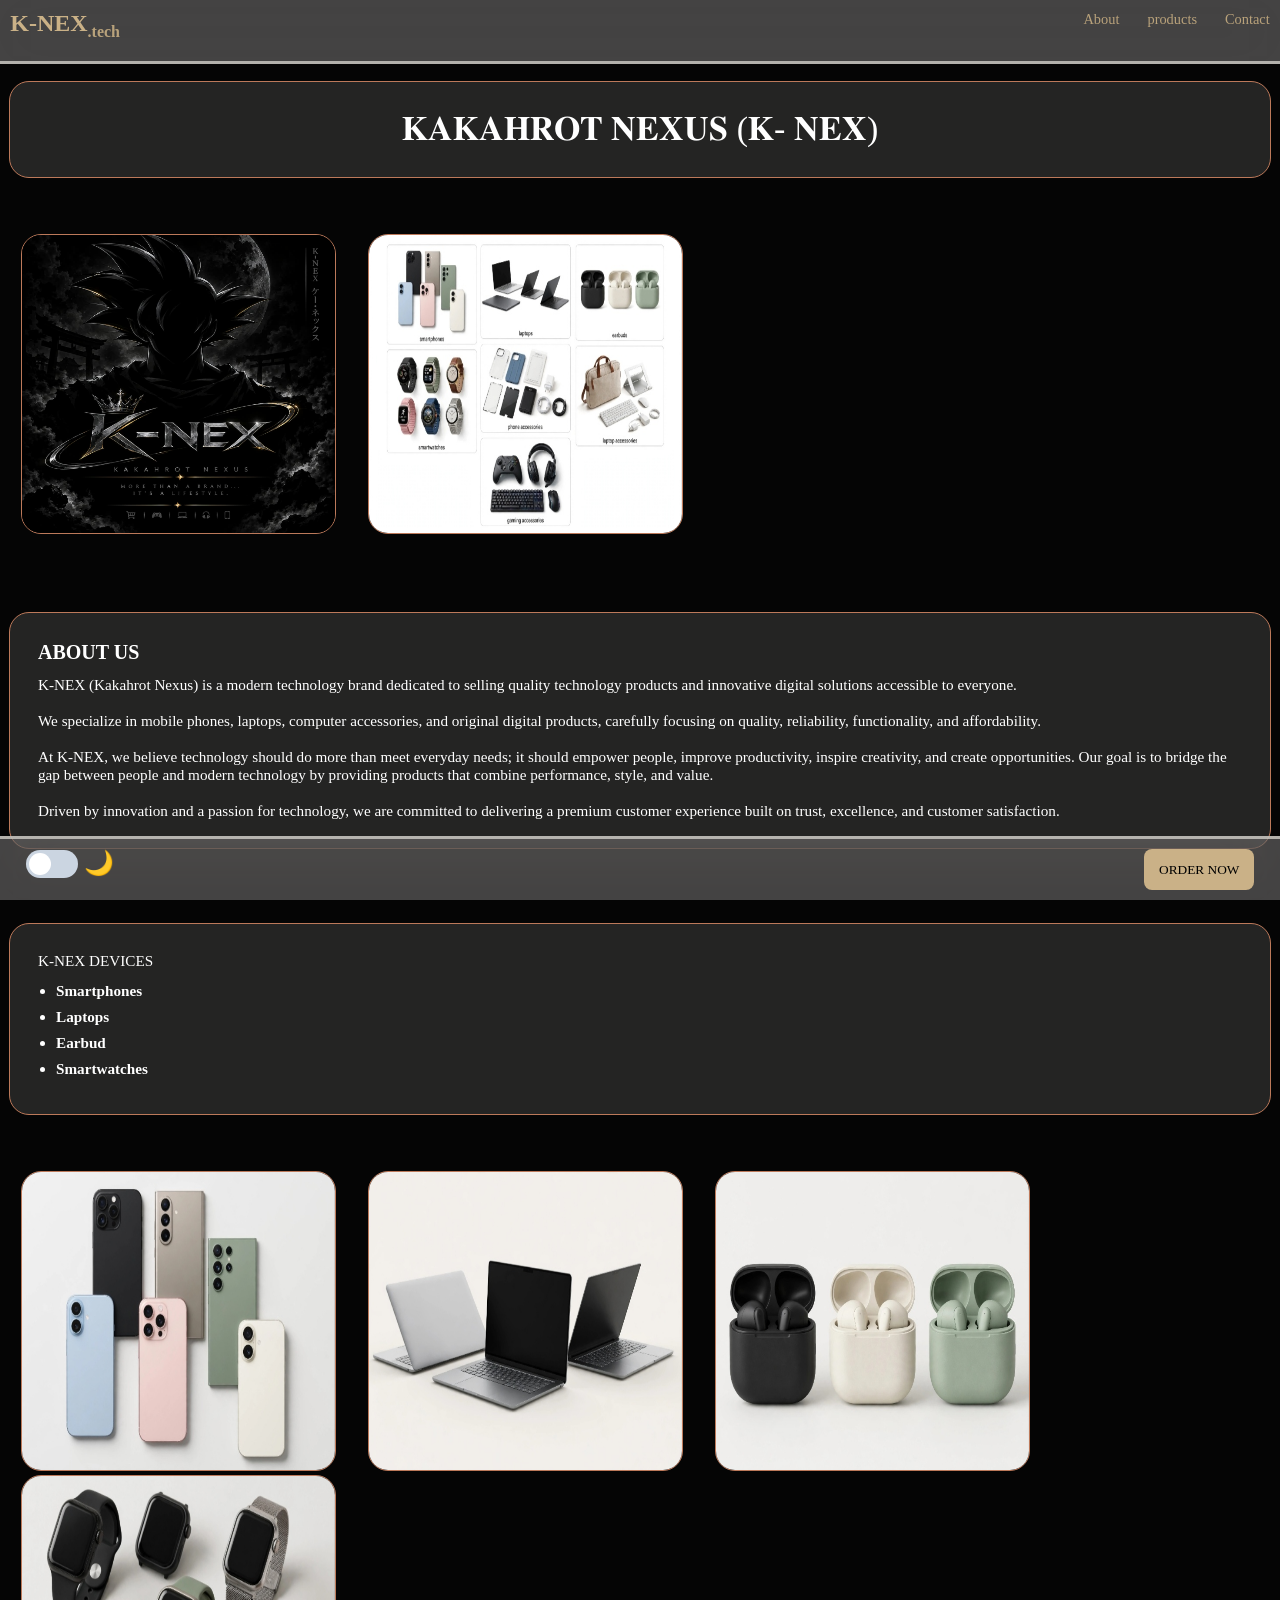
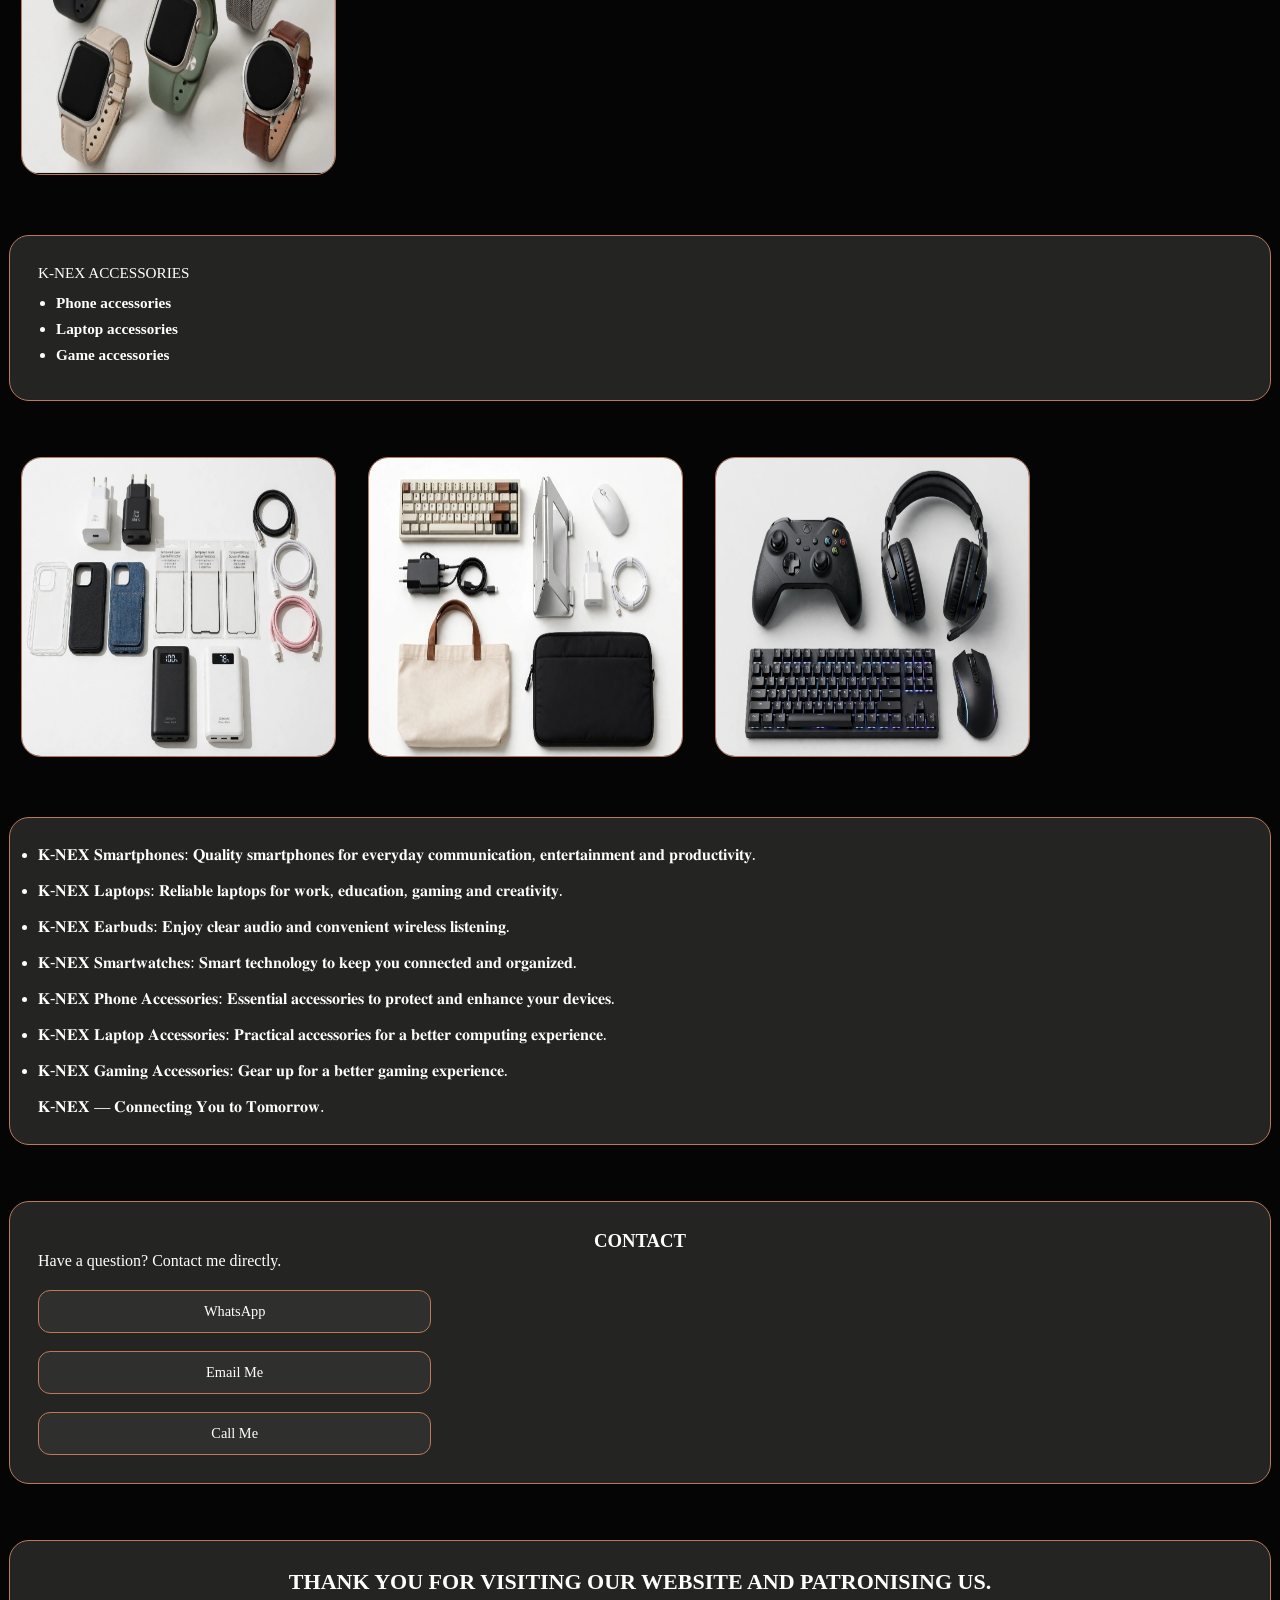
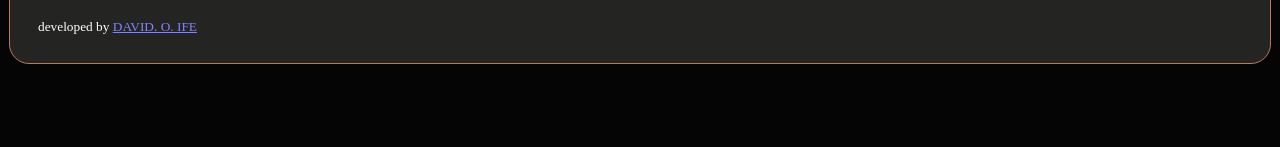
<file: index.html>
<!DOCTYPE html>
<html lang="en">
<head>
    <meta charset="UTF-8">
<meta name="viewport" content="width=device-width, initial-scale=1.0">
<meta name="description" content="KHAKHAROT NEXUS-(𝐊-𝐍𝐄𝐗) 𝐢𝐬 𝐚 𝐦𝐨𝐝𝐞𝐫𝐧 𝐭𝐞𝐜𝐡𝐧𝐨𝐥𝐨𝐠𝐲 𝐛𝐫𝐚𝐧𝐝 𝐟𝐨𝐜𝐮𝐬𝐞𝐝 𝐨𝐧 𝐩𝐡𝐨𝐧𝐞𝐬, 𝐥𝐚𝐩𝐭𝐨𝐩𝐬, 𝐜𝐨𝐦𝐩𝐮𝐭𝐞𝐫 𝐚𝐜𝐜𝐞𝐬𝐬𝐨𝐫𝐢𝐞𝐬 𝐚𝐧𝐝 𝐨𝐫𝐢𝐠𝐢𝐧𝐚𝐥 𝐝𝐢𝐠𝐢𝐭𝐚𝐥 𝐩𝐫𝐨𝐝𝐮𝐜𝐭𝐬. 𝐖𝐞 𝐚𝐢𝐦 𝐭𝐨 𝐜𝐨𝐧𝐧𝐞𝐜𝐭 𝐜𝐮𝐬𝐭𝐨𝐦𝐞𝐫𝐬 𝐰𝐢𝐭𝐡 𝐪𝐮𝐚𝐥𝐢𝐭𝐲 𝐭𝐞𝐜𝐡𝐧𝐨𝐥𝐨𝐠𝐲 𝐩𝐫𝐨𝐝𝐮𝐜𝐭𝐬 𝐚𝐭 𝐜𝐨𝐦𝐩𝐞𝐭𝐢𝐭𝐢𝐯𝐞 𝐩𝐫𝐢𝐜𝐞𝐬."/> 
<meta name="google-site-verification" content="ZM77pm68s6TNVsRroFC84fOKpAcSX0Koi5VpmOA-lec" />
    <title>KHAKHAROT NEXUS</title>
    <link rel="stylesheet" href="knex.css">
<link rel="manifest" href="/manifest.json">
  <link rel="apple-touch-icon" href="/icon-192.png">
</head>
<header class="top-bar">
  <div class="logo">K-NEX<sub>.tech</sub></div>
  <div class="nav-links">
    <a href="#about">About</a>
    <a href="#product">products</a>
    <a href="#contact">Contact</a>
  </div>
</header>
<br/><br/><br/><br/>
<body>
    <div class="cardy">
       <h3 class="title">
           𝐊𝐀𝐊𝐀𝐇𝐑𝐎𝐓 𝐍𝐄𝐗𝐔𝐒 (𝐊- 𝐍𝐄𝐗) 
       </h3>
    </div>
    <div class="cady"></div>
        <img src="knex-logo.png" style="width:315px ; height:300px ; border: 1px solid #BC795A; margin-left:12px; border-radius:20px ;"alt="K-NEX logo">
       &nbsp&nbsp&nbsp 
        <img src="gadget.jpg" style="width:315px ; height:300px ; border: 1px solid #BC795A; margin-left:12px; border-radius:20px ;"alt="K-NEX products"> 
     <div class="cady" id="about"></div>
     <br/>
  <div>
      <div class="grid">
          <div class="card  col-7">
              <h2>
                  ABOUT US
              </h2>
              <p>
                  K-NEX (Kakahrot Nexus) is a modern technology brand dedicated to selling quality technology products and innovative digital solutions accessible to everyone.
           </p><br/>
          <p>
We specialize in mobile phones, laptops, computer accessories, and original digital products, carefully focusing on quality, reliability, functionality, and affordability.
      </p><br/>
     <p>
At K-NEX, we believe technology should do more than meet everyday needs; it should empower people, improve productivity, inspire creativity, and create opportunities. Our goal is to bridge the gap between people and modern technology by providing products that combine performance, style, and value.
        </p><br/>
    <p>
Driven by innovation and a passion for technology, we are committed to delivering a premium customer experience built on trust, excellence, and customer satisfaction.
              </p>
          </div>
      </div>
  </div>
  <div class="cady" id="product"></div>
  <br/>
  <div>
      <div class="grid">
          <div class="card">
                  <p>
                      K-NEX DEVICES 
                  </p>
              <ul>
                  <li>
                      Smartphones
                  </li>
                  <li>
                      Laptops
                  </li>
                  <li>
                      Earbud
                  </li>
                  <li>
                      Smartwatches
                  </li>
              </ul>
          </div>
      </div>
  </div>
  <div class="cady"></div>
  <img src="phones.jpg" style="width:315px ; height:300px ; border: 1px solid #BC795A; margin-left:12px; border-radius:20px ;"alt="K-NEX smartphone"> &nbsp&nbsp&nbsp
     <img src="laptop.jpg" style="width:315px ; height:300px ; border: 1px solid #BC795A; margin-left:12px; border-radius:20px ;"alt="K-NEX laptop"> &nbsp&nbsp&nbsp
     <img src="earbuds.jpg" style="width:315px ; height:300px ; border: 1px solid #BC795A; margin-left:12px; border-radius:20px ;"alt="K-NEX earbud"> &nbsp&nbsp&nbsp
     <img src="watch.jpg" style="width:315px ; height:300px ; border: 1px solid #BC795A; margin-left:12px; border-radius:20px ;"alt="K-NEX smartwatch"> 
     <div class="cady" id="about"></div>
  <div>
      <div class="grid">
          <div class="card">
              
                  <p>
                      K-NEX ACCESSORIES 
                  </p>
              <ul>
                  <li>
                      Phone accessories
                  </li>
                  <li>
                      Laptop accessories 
                  </li>
                  <li>
                      Game accessories
                  </li>
              </ul>
          </div>
      </div>
  </div>
   <div class="cady"></div>
  <img src="phone Accessories.jpg" style="width:315px ; height:300px ; border: 1px solid #BC795A; margin-left:12px; border-radius:20px ;"alt="K-NEX phone accessories"> &nbsp&nbsp&nbsp
     <img src="laptop accessories.jpg" style="width:315px ; height:300px ; border: 1px solid #BC795A; margin-left:12px; border-radius:20px ;"alt="K-NEX laptop accessories"> &nbsp&nbsp&nbsp
     <img src="game accessories.jpg" style="width:315px ; height:300px ; border: 1px solid #BC795A; margin-left:12px; border-radius:20px ;"alt="K-NEX game accessories"> 
     <div class="cady"></div>
     <div class="cardy">
         <p>
             <ul>           
                 <li>  
                 𝐊-𝐍𝐄𝐗 𝐒𝐦𝐚𝐫𝐭𝐩𝐡𝐨𝐧𝐞𝐬: 𝐐𝐮𝐚𝐥𝐢𝐭𝐲 𝐬𝐦𝐚𝐫𝐭𝐩𝐡𝐨𝐧𝐞𝐬 𝐟𝐨𝐫 𝐞𝐯𝐞𝐫𝐲𝐝𝐚𝐲 𝐜𝐨𝐦𝐦𝐮𝐧𝐢𝐜𝐚𝐭𝐢𝐨𝐧, 𝐞𝐧𝐭𝐞𝐫𝐭𝐚𝐢𝐧𝐦𝐞𝐧𝐭 𝐚𝐧𝐝 𝐩𝐫𝐨𝐝𝐮𝐜𝐭𝐢𝐯𝐢𝐭𝐲.
</li>
<br/>
<li>
𝐊-𝐍𝐄𝐗 𝐋𝐚𝐩𝐭𝐨𝐩𝐬: 𝐑𝐞𝐥𝐢𝐚𝐛𝐥𝐞 𝐥𝐚𝐩𝐭𝐨𝐩𝐬 𝐟𝐨𝐫 𝐰𝐨𝐫𝐤, 𝐞𝐝𝐮𝐜𝐚𝐭𝐢𝐨𝐧, 𝐠𝐚𝐦𝐢𝐧𝐠 𝐚𝐧𝐝 𝐜𝐫𝐞𝐚𝐭𝐢𝐯𝐢𝐭𝐲.
</li>
<br/>
<li>
𝐊-𝐍𝐄𝐗 𝐄𝐚𝐫𝐛𝐮𝐝𝐬: 𝐄𝐧𝐣𝐨𝐲 𝐜𝐥𝐞𝐚𝐫 𝐚𝐮𝐝𝐢𝐨 𝐚𝐧𝐝 𝐜𝐨𝐧𝐯𝐞𝐧𝐢𝐞𝐧𝐭 𝐰𝐢𝐫𝐞𝐥𝐞𝐬𝐬 𝐥𝐢𝐬𝐭𝐞𝐧𝐢𝐧𝐠.
</li>
<br/>
<li>
𝐊-𝐍𝐄𝐗 𝐒𝐦𝐚𝐫𝐭𝐰𝐚𝐭𝐜𝐡𝐞𝐬: 𝐒𝐦𝐚𝐫𝐭 𝐭𝐞𝐜𝐡𝐧𝐨𝐥𝐨𝐠𝐲 𝐭𝐨 𝐤𝐞𝐞𝐩 𝐲𝐨𝐮 𝐜𝐨𝐧𝐧𝐞𝐜𝐭𝐞𝐝 𝐚𝐧𝐝 𝐨𝐫𝐠𝐚𝐧𝐢𝐳𝐞𝐝.
</li>
<br/>
<li>
𝐊-𝐍𝐄𝐗 𝐏𝐡𝐨𝐧𝐞 𝐀𝐜𝐜𝐞𝐬𝐬𝐨𝐫𝐢𝐞𝐬: 𝐄𝐬𝐬𝐞𝐧𝐭𝐢𝐚𝐥 𝐚𝐜𝐜𝐞𝐬𝐬𝐨𝐫𝐢𝐞𝐬 𝐭𝐨 𝐩𝐫𝐨𝐭𝐞𝐜𝐭 𝐚𝐧𝐝 𝐞𝐧𝐡𝐚𝐧𝐜𝐞 𝐲𝐨𝐮𝐫 𝐝𝐞𝐯𝐢𝐜𝐞𝐬.
</li>
<br/>
<li>
𝐊-𝐍𝐄𝐗 𝐋𝐚𝐩𝐭𝐨𝐩 𝐀𝐜𝐜𝐞𝐬𝐬𝐨𝐫𝐢𝐞𝐬: 𝐏𝐫𝐚𝐜𝐭𝐢𝐜𝐚𝐥 𝐚𝐜𝐜𝐞𝐬𝐬𝐨𝐫𝐢𝐞𝐬 𝐟𝐨𝐫 𝐚 𝐛𝐞𝐭𝐭𝐞𝐫 𝐜𝐨𝐦𝐩𝐮𝐭𝐢𝐧𝐠 𝐞𝐱𝐩𝐞𝐫𝐢𝐞𝐧𝐜𝐞.
</li>
<br/>
<li>
𝐊-𝐍𝐄𝐗 𝐆𝐚𝐦𝐢𝐧𝐠 𝐀𝐜𝐜𝐞𝐬𝐬𝐨𝐫𝐢𝐞𝐬: 𝐆𝐞𝐚𝐫 𝐮𝐩 𝐟𝐨𝐫 𝐚 𝐛𝐞𝐭𝐭𝐞𝐫 𝐠𝐚𝐦𝐢𝐧𝐠 𝐞𝐱𝐩𝐞𝐫𝐢𝐞𝐧𝐜𝐞.
</li>
<br/>
<p>
𝐊-𝐍𝐄𝐗 — 𝐂𝐨𝐧𝐧𝐞𝐜𝐭𝐢𝐧𝐠 𝐘𝐨𝐮 𝐭𝐨 𝐓𝐨𝐦𝐨𝐫𝐫𝐨𝐰.
</p>
             </ul>
         </p>
     </div>
     <div class="cady" id="contact"></div>
     <div class="cardy">
         <h3 style="text-align:center ;">CONTACT </h3>
      <p>Have a question? Contact me directly.</p>
      <div class="contacts">
          <ul>
        <a href="https://wa.me/2348126277653" target="_blank">WhatsApp</a><br/>
        <a href="mailto:ktitan201@gmail.com">Email Me</a><br/>
        <a href="tel:+2348126277653">Call Me</a>
        </ul>
      </div>
    </div>
     </div>
     <div class="cady"></div>
     <div class="cardy">
         <h1>
             Thank you for visiting our website and patronising us.
         </h1>
         <br/>
         <sub> developed by <span><a href="https://davidolise-port.vercel.app" style="color:#8083ff;">DAVID. O. IFE</a></span></sub>
     </div>
     <br/>
<div class="cady"></div>
     <footer class="foot-bar">
         <div class="btn">
  <!-- The Switch -->
  <label class="switch">
    <input type="checkbox" id="theme-toggle" onchange="toggleTheme()">
    <span class="slider"></span>
  </label>
  <span id="theme-label">🌙</span>
  </div>
  <button onclick="window.location.href = 'order.html'">ORDER NOW</button>
  </footer>
     <script type="text/javascript" src="knex.js"></script>
</body>
</html>
</file>
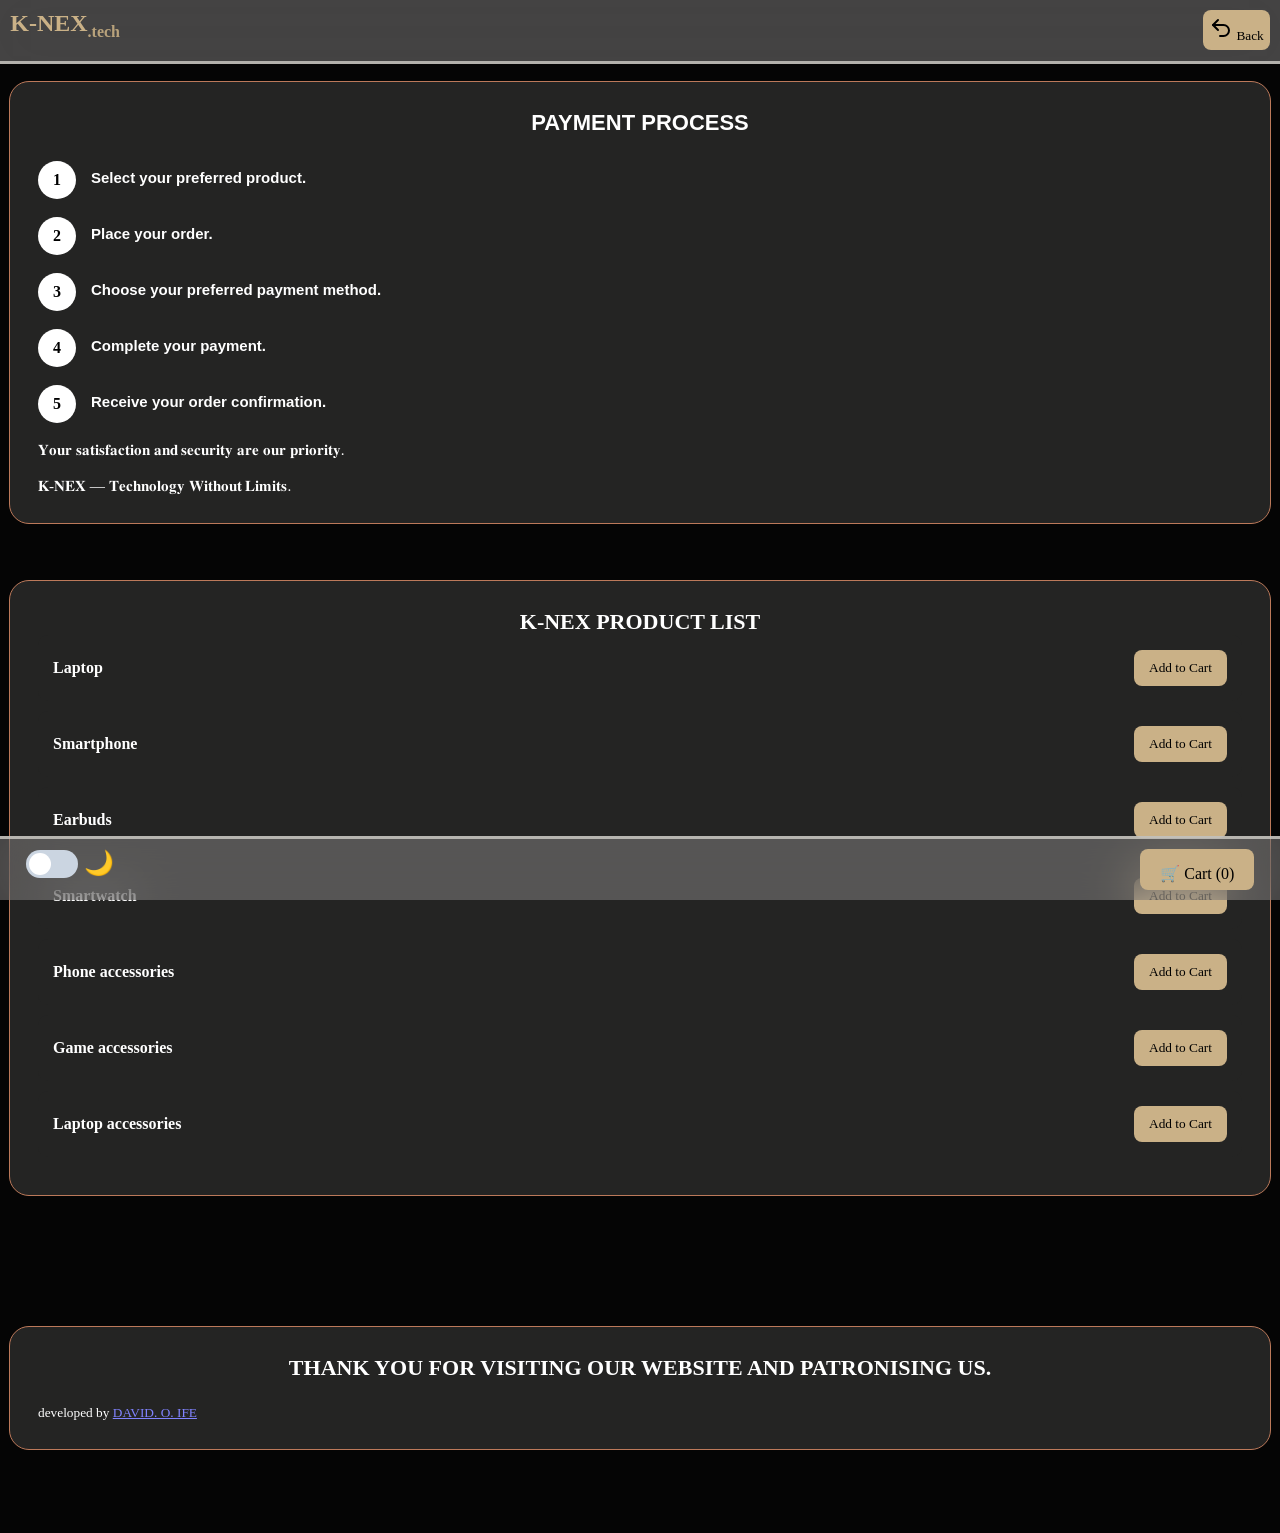
<file: order.html>
<!DOCTYPE html>
<html lang="en">
<head>
    <meta charset="UTF-8">
    <meta name="viewport" content="width=device-width, initial-scale=1.0"> 
    <title>K-NEX order</title>
    <link rel="stylesheet" href="knex.css">
<link rel="manifest" href="/manifest.json">
  <link rel="apple-touch-icon" href="/icon-192.png">
</head>
<header class="top-bar">
  <div class="logo">K-NEX<sub>.tech</sub></div>
  <div class="nav-links">
    <button onclick="window.location.href = 'index.html'" style="padding:6px;"><svg xmlns="http://www.w3.org/2000/svg" width="24" height="24" viewBox="0 0 24 24" fill="none" stroke="currentColor" stroke-width="2" stroke-linecap="round" stroke-linejoin="round" class="lucide lucide-undo-2 preview-icon"><path d="M9 14 4 9l5-5"/><path d="M4 9h10.5a5.5 5.5 0 0 1 5.5 5.5a5.5 5.5 0 0 1-5.5 5.5H11"/></svg>&nbspBack</button>
  </div>
</header>
<br/><br/><br/><br/>
<body>
    <!-- PAYMENT PROCESS -->
<div class="card">
  <div class="payment-title">Payment Process</div>
  <div class="step"><div class="number">1</div><div class="step-text">Select your preferred product.</div></div>
  <div class="step"><div class="number">2</div><div class="step-text">Place your order.</div></div>
  <div class="step"><div class="number">3</div><div class="step-text">Choose your preferred payment method.</div></div>
  <div class="step"><div class="number">4</div><div class="step-text">Complete your payment.</div></div>
  <div class="step"><div class="number">5</div><div class="step-text">Receive your order confirmation.</div></div>
  <p>
      𝐘𝐨𝐮𝐫 𝐬𝐚𝐭𝐢𝐬𝐟𝐚𝐜𝐭𝐢𝐨𝐧 𝐚𝐧𝐝 𝐬𝐞𝐜𝐮𝐫𝐢𝐭𝐲 𝐚𝐫𝐞 𝐨𝐮𝐫 𝐩𝐫𝐢𝐨𝐫𝐢𝐭𝐲.
  </p>
  <br/>
  <p>
𝐊-𝐍𝐄𝐗 — 𝐓𝐞𝐜𝐡𝐧𝐨𝐥𝐨𝐠𝐲 𝐖𝐢𝐭𝐡𝐨𝐮𝐭 𝐋𝐢𝐦𝐢𝐭𝐬. 
  </p>
</div>
<div class="cady"></div>
    <div class="card">
    <h1>K-NEX Product List</h1>
<div id="productList"></div>
 </div>
 <br/>
<div class="cady">
<!-- CART + CHECKOUT FORM -->
<div id="cartBox">
  <h3>Your Cart</h3>
  <div id="cartItems"></div>
  <hr>
  <h3>Checkout Details</h3>
  <input type="text" id="custName" placeholder="Your Full Name *" required>
  <input type="tel" id="custPhone" placeholder="Your Phone Number *" required>
  <input type="text" id="custAddress" rows="2" placeholder="Your Delivery Location *"></input>
<div class="cardy">
  <h3>Choose Payment Method</h3>
  <label class="pay-option"><input type="radio" name="payment" value="Bank Transfer" checked> 🏦 Bank Transfer</label>
  <label class="pay-option"><input type="radio" name="payment" value="Cash on Delivery"> 💵 Cash on Delivery</label>
  <label class="pay-option"><input type="radio" name="payment" value="POS / Card on Delivery"> 💳 POS / Card on Delivery</label>
  <label class="pay-option"><input type="radio" name="payment" value="Opay / Palmpay Transfer"> 📱 Opay / Palmpay Transfer</label>
  </div>

  <button class="checkout-btn" onclick="sendToWhatsApp()">Send Order ✅</button>
</div>
</div>
<div class="cady"></div>
     <div class="cardy">
         <h1>
             Thank you for visiting our website and patronising us.
         </h1>
         <br/>
         <sub> developed by <span><a href="https://davidolise-port.vercel.app" style="color:#8083ff;">DAVID. O. IFE</a></span></sub>
     </div>
<br/>
<div class="cady"></div>

<footer class="foot-bar">
         <div class="btn">
  <!-- The Switch -->
  <label class="switch">
    <input type="checkbox" id="theme-toggle" onchange="toggleTheme()">
    <span class="slider"></span>
  </label>
  <span id="theme-label">🌙</span>
  </div>
  <button id="cartBtn" onclick="toggleCart()">🛒 Cart (<span id="cartCount">0</span>)</button>
  </footer>
  
<script>
    const products = [
  { id: 1, name: "Laptop" },
  { id: 2, name: "Smartphone" },
  { id: 3, name: "Earbuds" },
  { id: 4, name: "Smartwatch" },
  { id: 5, name: "Phone accessories" },
  { id: 6, name: "Game accessories" },
  { id: 7, name: "Laptop accessories" }, 
];

let cart = [];
const list = document.getElementById('productList');
products.forEach(p => {
  list.innerHTML += `
    <div class="product">
      <div><b>${p.name}</b></div>
      <button onclick="addToCart(${p.id})">Add to Cart</button>
    </div>
  `;
});

function addToCart(id) {
  const product = products.find(p => p.id === id);
  const found = cart.find(item => item.id === id);
  if (found) { found.qty++; } else { cart.push({...product, qty: 1}); }
  updateCart();
  document.getElementById('cartBox').style.display = 'block';
}

function updateCart() {
  let count = 0, html = "";
  cart.forEach(item => {
    count += item.qty;
    html += `<p>${item.name} x ${item.qty} <button onclick="removeItem(${item.id})">remove</button></p>`;
  });
  document.getElementById('cartCount').innerText = count;
  document.getElementById('cartItems').innerHTML = html || "Cart is empty";
}

function removeItem(id) {
  cart = cart.filter(item => item.id !== id);
  updateCart();
}

function toggleCart() {
  const box = document.getElementById('cartBox');
  box.style.display = box.style.display === 'block' ? 'none' : 'block';
}

function sendToWhatsApp() {
  if (cart.length === 0) { alert("Cart is empty"); return; }

  const name = document.getElementById('custName').value.trim();
  const phone = document.getElementById('custPhone').value.trim();
  const address = document.getElementById('custAddress').value.trim();
  const payment = document.querySelector('input[name="payment"]:checked').value;

  if (!name || !phone) { alert("Please enter your Name and Phone Number"); return; }

  const myPhone = "2348126277653";

  let message = `*NEW ORDER - K-NEX*%0A%0A`;
  message += `*Name:* ${name}%0A`;
  message += `*Phone:* ${phone}%0A`;
  message += `*Address:* ${address || 'Not provided'}%0A%0A`;
  message += `*Products:*%0A`;
  cart.forEach(item => {
    message += `• ${item.name} x ${item.qty}%0A`;
  });
  message += `%0A*Payment Method:* ${payment}%0A`;
  message += `%0A Please confirm availability and total price. Thank you!`;

  window.open(`https://wa.me/${myPhone}?text=${message}`, '_blank');
}
</script>
<script type="text/javascript" src="knex.js"></script>
</body>
</html>
</file>
<file: knex.css>
*{
    padding: 0px;
    margin: 0px;
    box-sizing:border-box;
    font-family:Georgia, serif;
}
:root{
    --bg: #050505;
    --bar: #A2A1A0;
    --bar-line:rgba( 208,205,199,0.8) ;
    --glass: #D0CDC7;
    --pal: #BC795A;
    --char: #242423;
    --head:#B9A27B;
    --lg:#CAB187;
    --text: #FFF;
    --invt:#000;
    --hover: #1E00CA;
}
/*For the light theme*/
body.dark {
    --bg: #FFFFFF;
    --bar-line: rgba(174, 73, 87, 0.8);
    --card: #1E293B;
    --text: #000;
    --invt:#fff;
    --char: #adbdbd;
    --accent: #2DD4BF;
    --head: #0D9885;
    --lg: #7D6D53;
  } 
body{
    background: var(--bg);
    padding: 3px;
    margin: 6px;
    color: var(--text);
}
 /*The switch button*/
.switch { 
    position: relative; 
    display: inline-block; 
    width: 52px; 
    height: 28px; 
    flex-shrink: 0; 
}
.switch input { 
    opacity: 0; 
    width: 0; 
    height: 0; 
}
.slider {
    position: absolute; 
    cursor: pointer; 
    top: 0; 
    left: 0; 
    right: 0; 
    bottom: 0;
    background: #CBD5E1; 
    transition: 0.3s; 
    border-radius: 28px;
}
.slider:before {
    position: absolute; 
    content: ""; 
    height: 22px; 
    width: 22px;
    left: 3px; 
    bottom: 3px; 
    background: white;
    transition: 0.3s; 
    border-radius: 50%;
}
  /*  move knob + change colour */
.switch input:checked + .slider {background: var(--accent); }
.switch input:checked + .slider:before{ transform: translateX(24px); }
.top-bar{
    background-color: rgba(162,161,160,0.4);
    width-max: 100%;
    height: 64px;
    position: fixed;
    top: 0px;
    left: 0px;
    right: 0px;
    padding: 10px 0.8%;
    border-bottom: 3px solid var(--bar-line);
    backdrop-filter:blur(25px);
    display: flex;
    justify-content: space-between;
    text-align:center ;
}
.logo{
    font-weight:700;
    font-size:24px ;
    color:var(--lg); 
} 
.logo sub{
    color:var(--head);
    font-size:16px;
}
.nav-links a{
    color:var(--head); 
    text-decoration:none; 
    margin-left:24px; 
    font-size:0.9rem;
}
.nav-links a:hover{
    color:var(--hover);
}
.title{
    font-weight: 500;
    font-size: 34px;
    text-align:center ;
}
.cardy{
    background:var(--char); 
    border:1px solid var(--pal);
    color:var(--text); 
    border-radius:20px; 
    padding:28px;
}
.cady{
    background:var(--char) transparent; 
    border:1px solid var(--pal) transparent;
    border-radius:20px; 
    padding:28px;
}
.container{
    padding:40px 6%; 
    max-width:device-width; 
    margin:0 auto;
}
.grid{
    display:grid; 
     
    gap:20px;
}
.card{
    background:var(--char); 
    border:1px solid var(--pal);
    border-radius:20px; 
    padding:28px;
}
.card h3{
    font-size:0.8rem; 
    text-transform:uppercase; 
    letter-spacing:0.08em; 
    color:var(--text); 
    margin-bottom:12px;
}
.card h2{
    font-size:1.25rem; 
    color:var(--text); 
    margin-bottom:12px;
}
.card p, .card li{
    color:var(--text); 
    font-size:0.95rem;
}
.card ul, .card ol{
    padding-left:18px; 
    margin-top:12px;
}
.card li{
    margin-bottom:8px;
    font-weight:900;
}
.col-7{
    grid-column: span 7;
} 
.col-5{
    grid-column: span 5;
} 
.col-12{
    grid-column: span 12;
}
.foot-bar{
    background-color: rgba(162,161,160,0.4);
    width-max: 100%;
    height: 64px;
    position: fixed;
    bottom: 0px;
    left: 0px;
    right: 0px;
    padding: 10px 2%;
    border-top: 3px solid var(--bar-line);
    backdrop-filter:blur(25px);
    display: flex;
    justify-content: space-between;
    text-align:center ;
}
.btn{
    font-weight:700;
    font-size:24px ;
    color:var(--lg); 
} 
.btn sub{
    color:var(--head);
    font-size:16px;
}



h1 { 
    text-align: center; 
    font-family: Georgia , serif; 
    font-weight: 900; 
    text-transform: uppercase; 
    font-size: 22px; 
}
.product { 
    background: var(--char); 
    padding: 15px; 
    margin-bottom: 10px; 
    border-radius: 10px; 
    display: flex; 
    justify-content: space-between; 
    align-items: center; 
}
button { 
    background: var(--lg); 
    color: var(--invt); 
    border: none; 
    padding: 10px 15px; 
    border-radius: 8px; 
    cursor: pointer; 
}
#cartBtn { 
    position: relative; 
    bottom: 0px; 
    right: 0px; 
    background: var(--lg); 
    color: var(--invt); 
    padding: 15px 20px; 
    font-size: 16px; 
    z-index: 100; 
}
#cartBox { 
    display: none; 
    background: var(--char); 
    padding: 20px; 
    border-radius: 15px; 
    margin-top: 20px; 
}
input { 
    background: var(--char); 
    color: var(--text); 
    width: 100%;
    padding: 12px; 
    margin: 8px 0; 
    border: 1px solid #ddd; 
    border-radius: 8px; 
    box-sizing: border-box; 
    font-size: 15px; 
}
.pay-option { 
    background: var(--text); 
    color: var(--invt); 
    padding: 12px; 
    border-radius: 10px; 
    margin: 8px 0; 
    display: flex; 
    align-items: center; 
    gap: 10px; 
    cursor: pointer; 
    font-weight: bold; 
}
.pay-option input { 
    width: auto; 
    margin: 0; 
}
.checkout-btn { 
    background: var(--lg); 
    color: var(--invt); 
    width: 100%; 
    padding: 15px; 
    font-size: 16px; 
    font-weight: bold; 
    margin-top: 10px; 
}

  /* PAYMENT PROCESS */
.payment-box { 
    background: var(--char); 
    border-radius: 15px; 
    padding: 25px 20px; 
    max-width: 600px; 
    margin: 30px auto; 
}
.payment-title { 
    font-family: 'Montserrat', sans-serif; 
    font-weight: 900; 
    font-size: 22px; 
    text-align: center; 
    text-transform: uppercase; 
    margin-bottom: 25px; 
}
.step { 
    display: flex;
    gap: 15px; 
    margin-bottom: 18px; 
    align-items: flex-start; 
}
.number { 
    background: var(--text); 
    color: var(--invt); 
    font-weight: 900; 
    width: 38px; 
    height: 38px; 
    min-width: 38px; 
    border-radius: 50%; 
    display: flex; 
    align-items: center; 
    justify-content: center; 
}
.step-text { 
    font-family: 'Montserrat', sans-serif; 
    font-weight: 800; 
    font-size: 15px; 
    padding-top: 8px; 
}
 
.contacts {
    display:grid; 
    grid-template-columns:repeat(3,1fr); 
    gap:12px; 
    margin-top:20px;
}
.contacts a {
    display:block; 
    text-align:center;
    padding:12px; 
    background:rgba(255,255,255,0.05); 
    border:1px solid var(--pal); 
    border-radius:12px; 
    color:var(--text); 
    text-decoration:none; 
    font-size:0.9rem;
}
.contacts a:hover {
    background:var(--hover); 
    border-color:var(--char); 
    color:white;
}
 
@media(max-width:900px){
    .contacts{grid-template-columns:1fr;}
 }
</file>
